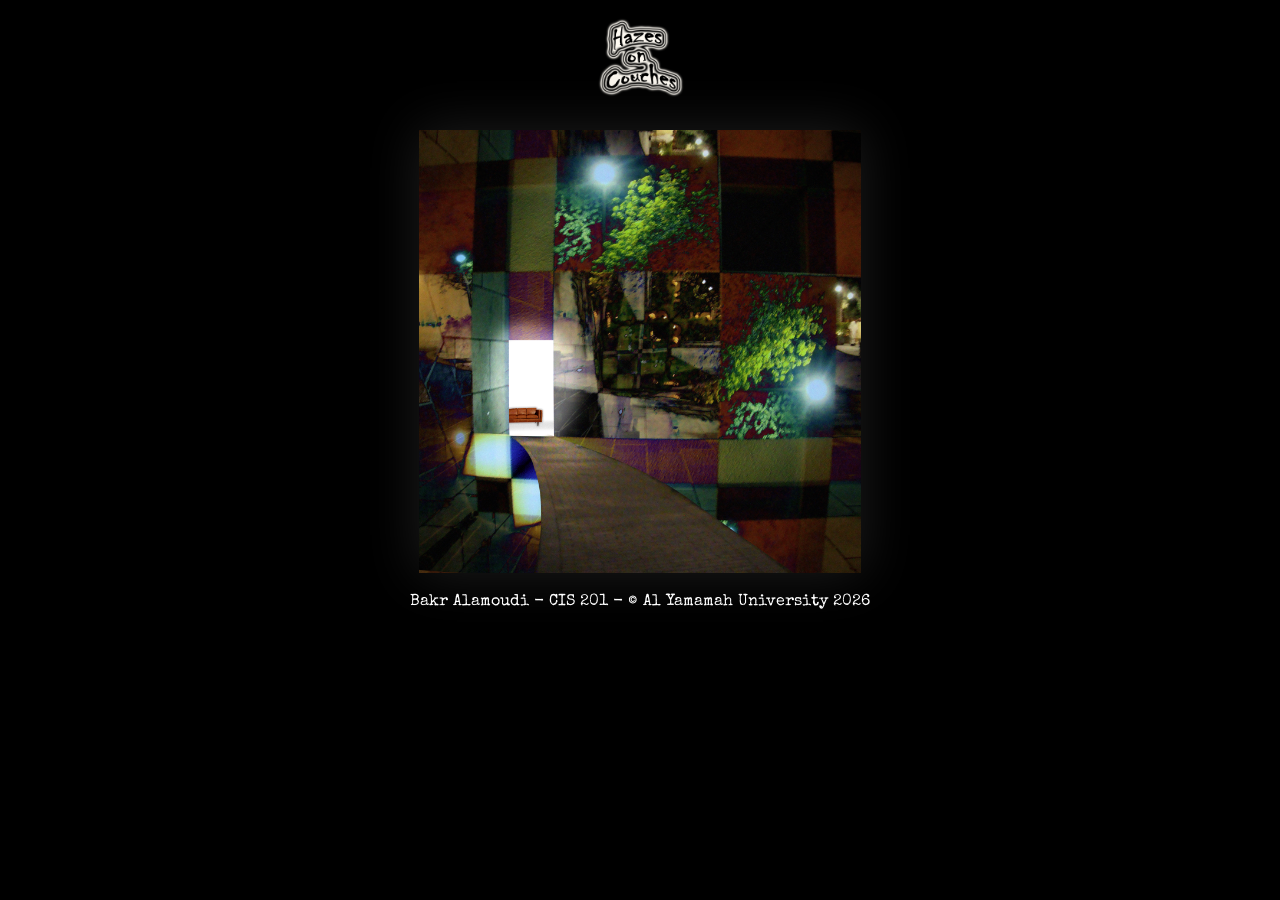
<file: index.html>
<!DOCTYPE html>
<html lang="en">
<head>
    <meta charset="UTF-8">
    <meta name="viewport" content="width=device-width, initial-scale=1.0">
    <title>it's the portal btw..</title>

    <link href="https://fonts.googleapis.com/css2?family=Special+Elite&display=swap" rel="stylesheet">

    <style>
        body {
            background-color: black;
            text-align: center;
            color: white;
            
            font-family: "Special Elite", system-ui;
            font-weight: 400;
            font-style: normal;
        }
    </style>
</head>

<body>
    <header><img src="imgs/logo.png" alt="logo" width="8%" height="8%"/></header>

    <br>

    <img style="box-shadow: 0px 0px 50px 1px rgb(29, 29, 29);" src="imgs/hazesoncouches.jpg" alt="hazesoncouches" usemap="#enterbutton" width="35%" height="35%"/>

    <p> Bakr Alamoudi - CIS 201 - &copy; Al Yamamah University 2026 </p>

    <map name="enterbutton">
        <area shape="rect" coords="134,314,204,462" href="homepage.html">
    </map>
    
</body>

</html>
</file>
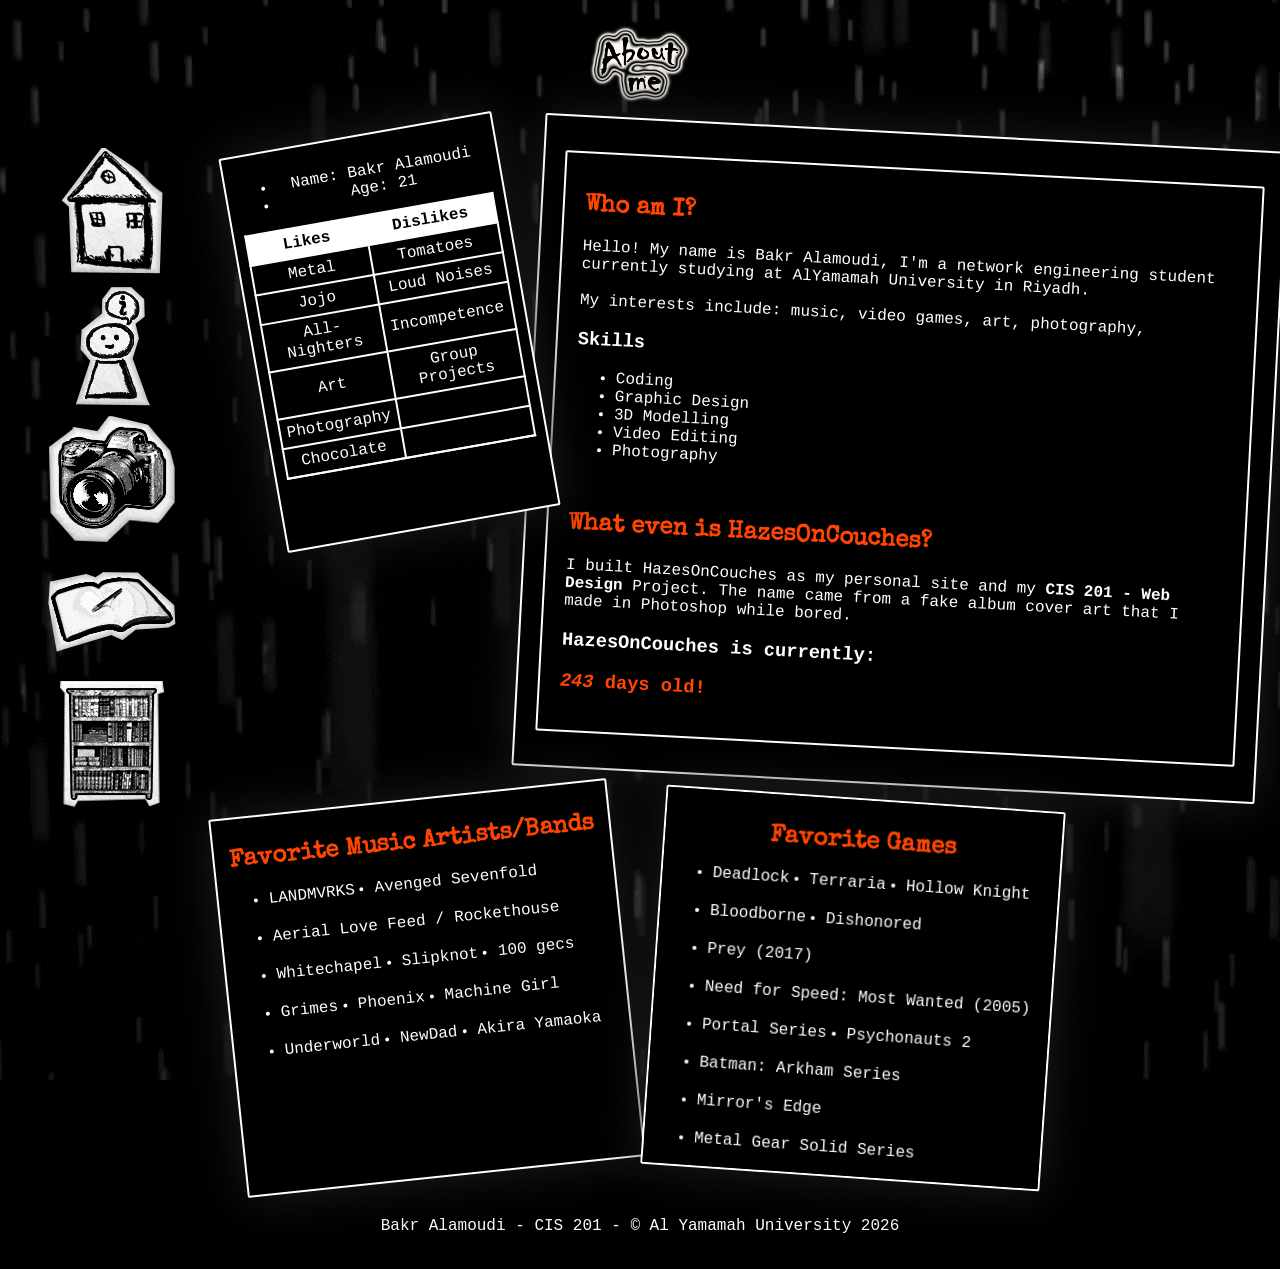
<file: aboutme.html>
<!DOCTYPE html>
<html lang="en">
<head>
    <meta charset="UTF-8">
    <meta name="viewport" content="width=device-width, initial-scale=1.0">
    <title>About Hazes</title>
    <link rel="stylesheet" href="stylesheets/aboutstylesheet.css">
    <link href="https://fonts.googleapis.com/css2?family=Special+Elite&display=swap" rel="stylesheet">
</head>

<body>
    <div id="header"><img src="imgs/aboutme_header.png" alt=""/></div>

        <div id="headerArea">
                            
                            <!--Bro just add the logo here or something.-->
                        
                            <!--Don't forget about the icons here, it's a nav bar btw.-->
                            <nav id="navbar">
                                <ul>
                                    <li><a href="homepage.html" ><img src="imgs/nav_icons/home_icon.png" alt="Home"></a></li>
                                    <li><a href="#"><img src="imgs/nav_icons/aboutme_icon.png" alt="aboutme"></a></li>
                                    <li><a href="photos.html" ><img src="imgs/nav_icons/photography_icon_3.png" alt="photography"></a></li>
                                    <li><a href="journal.html"><img src="imgs/nav_icons/journal_icon.png" alt="journal"></a></li>
                                    <li><a href="myshelf.html"><img src="imgs/nav_icons/myshelf_icon.png" alt="myshelf"></a></li>
                                </ul>
                            </nav>

                </div> 

    <div id="bigContainer">

            

        <div id="me">
            <ul>
                <li>Name: Bakr Alamoudi</li>
                <li>Age: 21</li>
            </ul>

            <table>
                <tr>
                    <th>Likes</th>
                    <th>Dislikes</th>
                </tr>
                <tr>
                    <td>Metal</td>
                    <td>Tomatoes</td>
                </tr>
                <tr>
                    <td>Jojo</td>
                    <td>Loud Noises</td>
                </tr>
                <tr>
                    <td>All-Nighters</td>
                    <td>Incompetence</td>
                </tr>
                <tr>
                    <td>Art</td>
                    <td>Group Projects</td>
                </tr>
                <tr>
                    <td>Photography</td>
                    <td></td>
                </tr>
                <tr>
                    <td>Chocolate</td>
                    <td></td>
                </tr>
                <tr>
            
                </tr>

                
            </table>
        </div>
        <div id="container">

            <div id="mainContent">
                <main>
                    <h2>Who am I?</h2>
                    <p>Hello! My name is Bakr Alamoudi, I'm a network engineering student currently studying at AlYamamah University in Riyadh. <br><br> My interests include: music, video games, art, photography, </p>

                    <h3>Skills</h3>
                    <ul>
                        <li>Coding</li>
                        <li>Graphic Design</li>
                        <li>3D Modelling</li>
                        <li>Video Editing</li>
                        <li>Photography</li>
                    </ul>

                    <br>

                    <h2>What even is HazesOnCouches?</h2>
                    <p>I built HazesOnCouches as my personal site and my <b>CIS 201 - Web Design</b> Project. The name came from a fake album cover art that I made in Photoshop while bored.</p>
                    
                    <h3 id="daySince"></h3>
                    
                    
                </main>
                
            </div>
            
        </div>
        
        

        <script src="scripts/daySinceScript.js"></script>
        
    </div>

    <div id="container2">

        <div class="fav" id="favArtists" style="transform: rotateZ(-6deg);">
                <h2>Favorite Music Artists/Bands</h2>
                <ul>
                    <li>LANDMVRKS</li>
                    <li>Avenged Sevenfold</li>
                    <li>Aerial Love Feed / Rockethouse</li>
                    <li>Whitechapel</li>
                    <li>Slipknot</li>
                    <li>100 gecs</li>
                    <li>Grimes</li>
                    <li>Phoenix</li>
                    <li>Machine Girl</li>
                    <li>Underworld</li>
                    <li>NewDad</li>
                    <li>Akira Yamaoka</li>
                </ul>
        </div>

        <div class="fav" id="favGames" style="transform: rotateZ(4deg);">
                <h2>Favorite Games</h2>
                <ul>
                    <li>Deadlock</li>
                    <li>Terraria</li>
                    <li>Hollow Knight</li>
                    <li>Bloodborne</li>
                    <li>Dishonored</li>
                    <li>Prey (2017)</li>
                    <li>Need for Speed: Most Wanted (2005)</li>
                    <li>Portal Series</li>
                    <li>Psychonauts 2</li>
                    <li>Batman: Arkham Series</li>
                    <li>Mirror's Edge</li>
                    <li>Metal Gear Solid Series</li>
                    <li>Devil May Cry Series</li>
                    <li>Midnight Club 3</li>
                    <li>Burnout 3</li>
                    <li>Tetris</li>
                </ul>
        </div>


    </div>

    <div id="footer">
            <footer><p> Bakr Alamoudi - CIS 201 - &copy; Al Yamamah University 2026 </p></footer>
    </div>


    
</body>
</html>
</file>
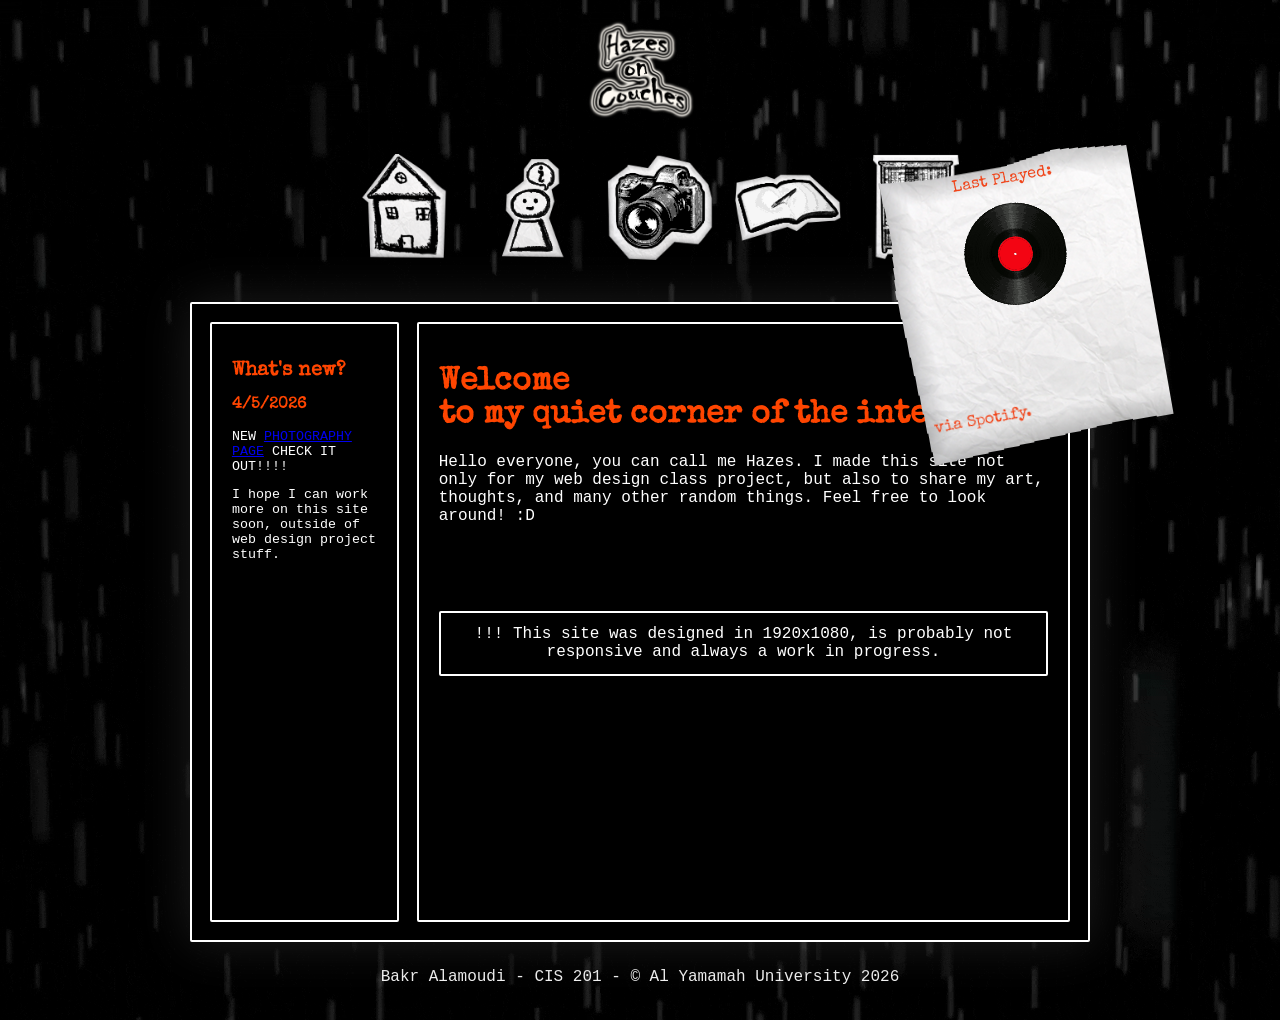
<file: homepage.html>
<!DOCTYPE html>
<html lang="en">
<head>
    <meta charset="UTF-8">
    <meta name="viewport" content="width=device-width, initial-scale=1.0">
    <title>Hazes On Couches</title>
    <link rel="stylesheet" href="stylesheets/defaultstylesheet.css">
    <link href="https://fonts.googleapis.com/css2?family=Special+Elite&display=swap" rel="stylesheet">
</head>

<body>
    <div id="header"><img src="imgs/logo.png" alt=""/></div>

    <div id="big container">
        <div id="extra">

                <div id="last.fm">
                    <p>Last Played:</p>
                    <img src="imgs/disc-spinning.gif" style="width: 40%; height: auto;">
                    <br>
                    <iframe src="https://petracoding.github.io/neocities/widgets/lastfm?center=1&marquee=1&font-family=Courier New&font-size=18px&color=#00000&username=HazesOnCouches&swapPositions=1&delimiter= - &underline=0&showAlbumCover=0" frameborder="0" title="Last.Fm Status"></iframe>
                    <p style="text-align:center; position: absolute; bottom: 5%; left: 7%;">via Spotify.</p>
                </div>
            </div>

        <div id="headerArea">
                    
                    <!--Bro just add the logo here or something.-->
                
                    <!--Don't forget about the icons here, it's a nav bar btw.-->
                    <nav id="navbar">
                        <ul>
                            <li><a href="#" ><img src="imgs/nav_icons/home_icon.png" alt="Home"></a></li>
                            <li><a href="aboutme.html"><img src="imgs/nav_icons/aboutme_icon.png" alt="aboutme"></a></li>
                            <li><a href="photos.html" ><img src="imgs/nav_icons/photography_icon_3.png" alt="photography"></a></li>
                            <li><a href="journal.html"><img src="imgs/nav_icons/journal_icon.png" alt="journal"></a></li>
                            <li><a href="myshelf.html"><img src="imgs/nav_icons/myshelf_icon.png" alt="myshelf"></a></li>
                        </ul>
                    </nav>

        </div>     

        <div id="container">

            <div id="mainContent">

                <aside id="leftSidebar">
                    <h1>What's new?</h1>
                    
                    <h3>4/5/2026</h3>
                    <p>NEW <a href="photos.html">PHOTOGRAPHY PAGE</a> CHECK IT OUT!!!!</p>
                    <p>I hope I can work more on this site soon, outside of web design project stuff.</p>
                </aside>

                <main>
                    <h1>Welcome <br> to my quiet corner of the internet.</h1>

                    <p>Hello everyone, you can call me Hazes. I made this site not only for my web design class project,
                        but also to share my art, thoughts, and many other random things. Feel free to look around! :D</p>
                    <br>
                    <br>
                    <br>
                    <p style="text-align: center; border: 2px solid white; border-radius: 2px; padding: 2%;"> !!! This site was designed in 1920x1080, is probably not responsive and always a work in progress.</p>
                </main>

                
            </div>


            
        </div>

        <div id="footer">
                <footer><p> Bakr Alamoudi - CIS 201 - &copy; Al Yamamah University 2026 </p></footer>
        </div>
    </div>



    
</body>
</html>
</file>
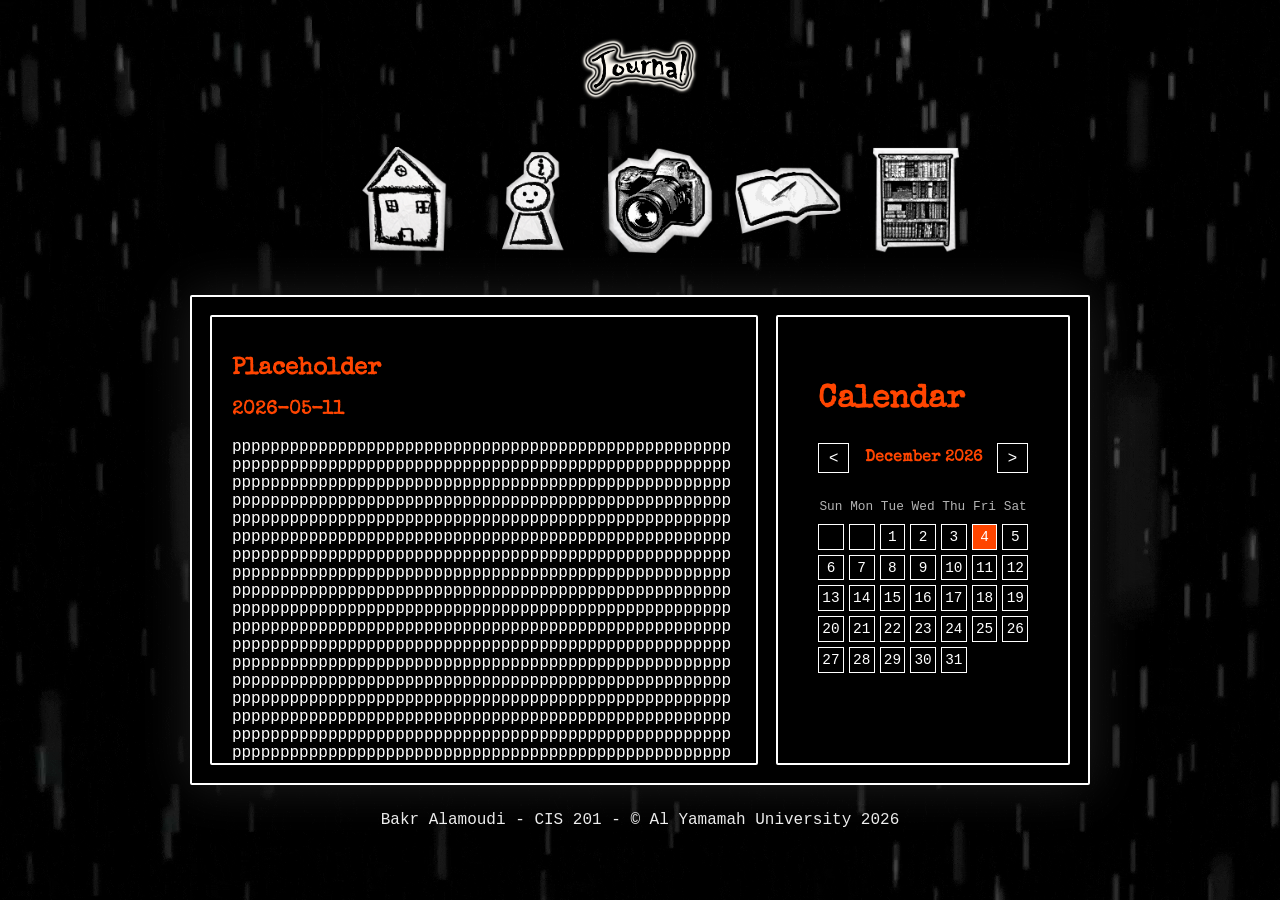
<file: journal.html>
<!DOCTYPE html>
<html lang="en">
<head>
    <meta charset="UTF-8">
    <meta name="viewport" content="width=device-width, initial-scale=1.0">
    <title>Hazes' Journal</title>
    <link rel="stylesheet" href="stylesheets/journalstylesheet.css">
    <link href="https://fonts.googleapis.com/css2?family=Special+Elite&display=swap" rel="stylesheet">
    <link rel="script" href="journal.js">
</head>

<body>
    <div id="header"><img src="imgs/journal_header.png" alt=""/></div>

    <div id="big container">

        <div id="headerArea">
                    
                    <!--Bro just add the logo here or something.-->
                
                    <!--Don't forget about the icons here, it's a nav bar btw.-->
                    <nav id="navbar">
                        <ul>
                            <li><a href="homepage.html" ><img src="imgs/nav_icons/home_icon.png" alt="Home"></a></li>
                            <li><a href="aboutme.html"><img src="imgs/nav_icons/aboutme_icon.png" alt="aboutme"></a></li>
                            <li><a href="photos.html" ><img src="imgs/nav_icons/photography_icon_3.png" alt="photography"></a></li>
                            <li><a href="#"><img src="imgs/nav_icons/journal_icon.png" alt="journal"></a></li>
                            <li><a href="myshelf.html"><img src="imgs/nav_icons/myshelf_icon.png" alt="myshelf"></a></li>
                        </ul>
                    </nav>

        </div>     

        <div id="container">

            <div id="mainContent">
                <main id="journal-container">

                    <div id="journal-container">

                        <h2 id="entry-title"></h2>

                        <h3 id="entry-date"></h3>

                        <div id="entry-text"></div>

                    </div>

                </main>
                <aside id="rightSidebar">
                    <div id="calendar-widget">

                        <h1>Calendar</h1>

                        <div id="calendar-header">

                            <button id="prev-month"><</button>

                            <h2 id="month-year">May 2026</h2>

                            <button id="next-month">></button>

                        </div>

                        <div id="calendar-days">

                            <div class="day-name">Sun</div>
                            <div class="day-name">Mon</div>
                            <div class="day-name">Tue</div>
                            <div class="day-name">Wed</div>
                            <div class="day-name">Thu</div>
                            <div class="day-name">Fri</div>
                            <div class="day-name">Sat</div>

                        </div>

                        <div id="calendar-grid">

                            <!-- days are generated by javascript here!!! -->

                        </div>
                </aside>
                
            </div>

            <div id="pagination"></div>
        </div>

        <script src="scripts/journalScript2.js"></script>

        <div id="footer">
                <footer><p> Bakr Alamoudi - CIS 201 - &copy; Al Yamamah University 2026 </p></footer>
        </div>
    </div>



    
</body>
</html>
</file>
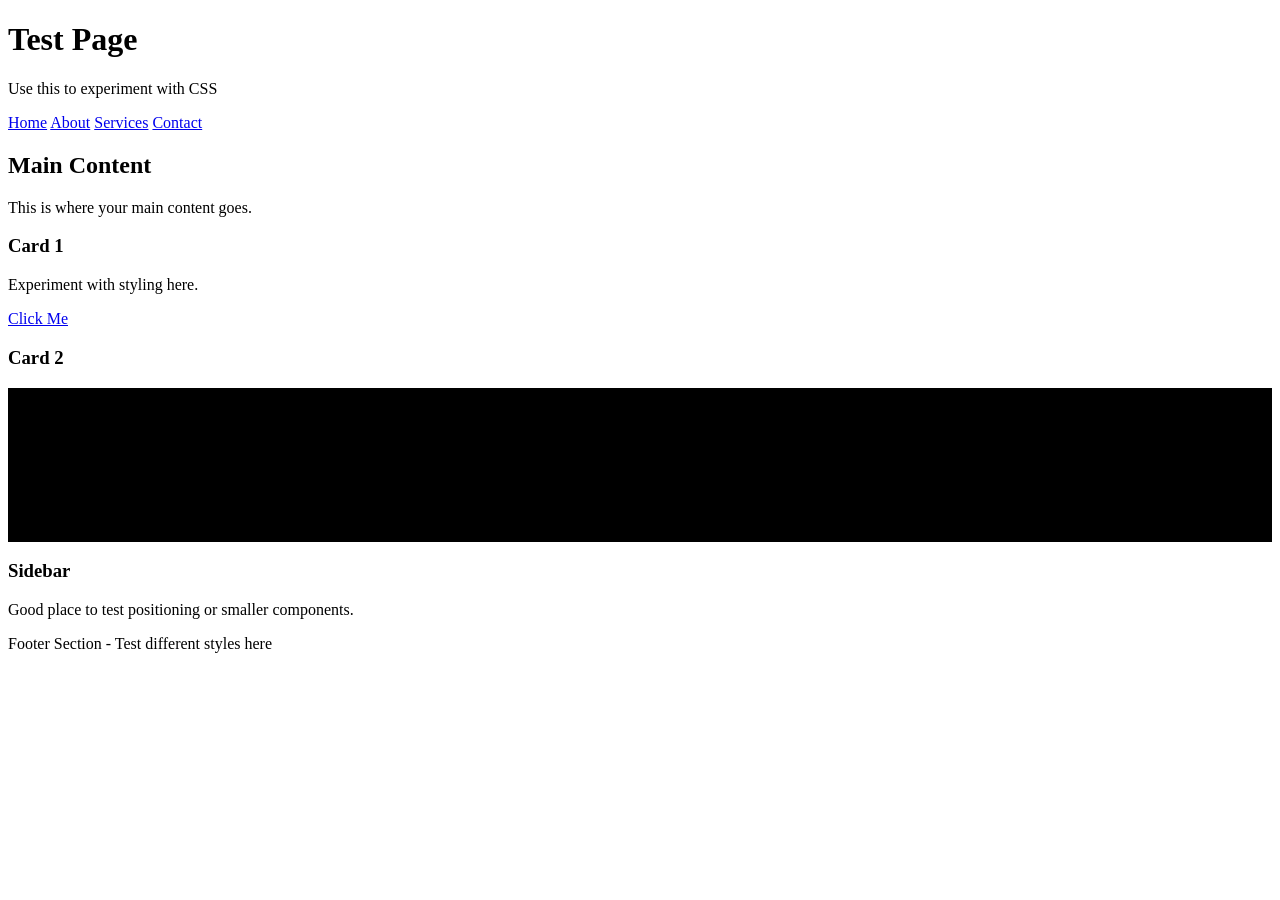
<file: testsite.html>
<!DOCTYPE html>
<html lang="en">
<head>
  <meta charset="UTF-8">
  <meta name="viewport" content="width=device-width, initial-scale=1.0">
  <title>HTML Structure Test</title>
</head>
<body>

  <header>
    <h1>Test Page</h1>
    <p>Use this to experiment with CSS</p>
  </header>

  <nav>
    <a href="#">Home</a>
    <a href="#">About</a>
    <a href="#">Services</a>
    <a href="#">Contact</a>
  </nav>

  <div class="container">
    <main>
      <h2>Main Content</h2>
      <p>This is where your main content goes.</p>

      <div class="card">
        <h3>Card 1</h3>
        <p>Experiment with styling here.</p>
        <a href="#">Click Me</a>
      </div>

      <div class="card">
        <h3>Card 2</h3>
        <div id="last.fm" style="background-color: black;">
          <iframe src="https://petracoding.github.io/neocities/widgets/lastfm?center=1&font-family=Courier New&font-size=13px&color=#FFFFFF&username=HazesOnCouches&swapPositions=1&delimiter= - &underline=0&showAlbumCover=100" frameborder="0" title="Last.Fm Status"></iframe>
        </div>
        </div>
    </main>

    <aside>
      <h3>Sidebar</h3>
      <p>Good place to test positioning or smaller components.</p>
    </aside>
  </div>

  <footer>
    <p>Footer Section - Test different styles here</p>
  </footer>

</body>
</html>
</file>
<file: stylesheets/aboutstylesheet.css>
* {
  box-sizing:border-box;
}
#container2 {
    display: flex;
    flex-direction: row;
    justify-content: center;
    align-items: center;
}

#bigContainer {
    display: flex;
    padding-left: 130px;
}

#me{
    width: 300px;
    max-width: 700px;
    max-height: 400px;
    margin: 0 0 0 10%;
    box-shadow: 0px 0px 50px 1px rgb(29, 29, 29);
    background-color: black;
    position: relative;
    border: 2px solid white;
    border-radius: 2px;
    transform: rotate(-10deg);
    z-index: 10;
    padding: 10px;
}

#container {
    transform: rotate(3deg);
    max-width: 1000px;
    margin: 0;
    box-shadow: 0px 0px 50px 1px rgb(29, 29, 29);
    background-color: black;
    position: relative;
    border: 2px solid white;
    border-radius: 2px;
    padding: 20px;
}

hr {
    color: white;
}

main {
    width: 700px;
    padding: 20px;
    margin: 2%;
    margin-left: 0;
    text-align: left;
    border: 2px solid white;
    border-radius: 2px;
}

footer {
    padding: 10px;
}



body {
    background-image: url("../imgs/background.gif");
    background-repeat: no-repeat;
    background-attachment: fixed;
    color: white;
    text-align: center;
    background-color: black;
    font-family: 'Courier New', Courier, monospace;
    
}

h1, h2 {
    font-family: "Special Elite", 'Courier New', Courier, monospace;
    color: orangered;
}

p {
    font-family: 'Courier New', Courier, monospace;
}

.special-elite-regular {
  font-family: "Special Elite", system-ui;
  font-weight: 400;
  font-style: normal;
}
table {
    width: 100%;
}

table, td, th {
    border: 2px solid white;
    border-radius: 2px;
    border-collapse: collapse;
    padding: 5px;
}

th {
    background-color: white;
    color: black;
}

.fav {
    width: 400px;
    height: 380px;
    box-shadow: 0px 0px 50px 1px rgb(29, 29, 29);
    background-color: black;
    border: 2px solid white;
    border-radius: 2px;
    z-index: 100;
    padding: 10px;
    position: relative;
    text-align: center;
    overflow-wrap: break-word;
    overflow-y: scroll;
    overflow-x: hidden;
    margin: 1%;
}

.favInner {
    border: 2px white solid; 
    border-radius: 2px; 
    margin: 2%;
}

.fav ul {
    display: flex;
    flex-wrap: wrap;
    align-self: center;
    gap: 20px;
}







/*Nav bar shit.*/
#headerArea {
    position: fixed;
    top: 5;
    z-index: 1000;
}

#navbar img {
    width: auto;
    height: 80%;
    flex-shrink: 0;
}

#navbar ul {
    display: flex;
    flex-direction: column;
    list-style-type: none;
    justify-content: center;
    align-items: start;
}

#navbar img:hover {
    transform: scale(1.1) rotate(-10deg);
}

#header img:hover {
    animation-name: headercouch;
    animation-duration: 3s;
}

#header img {
    width: 10%;
    height: auto;
}

@keyframes headercouch {
    50% {transform: rotateY(-180deg);}

}
</file>
<file: stylesheets/defaultstylesheet.css>
* {
  box-sizing:border-box;
}

#extra {
    position: absolute;
    transform: rotate(-10deg);
    right: 10%;
    background-image: url(../imgs/currentlistening.png);
    background-repeat: no-repeat;
    width: 20vw;
    height: 33vh;
    z-index: 11;
    color: rgb(240, 68, 25);
    
}
#extra p {
    font-family: "Special Elite";
}



#container {
    max-width: 900px;
    margin: 0 auto;
    box-shadow: 0px 0px 50px 1px rgb(29, 29, 29);
    background-color: black;
    position: relative;
    border: 2px solid white;
    border-radius: 2px;
}

hr {
    color: white;
}

/*Nav bar shit.*/
#navbar {
    height: 15%;
}

#navbar img {
    width: auto;
    height: 80%;
    flex-shrink: 0;
}

#navbar ul {
    display: flex;
    list-style-type: none;
    justify-content: center;
}

#navbar img:hover {
    transform: scale(1.1) rotate(-10deg);
}





#mainContent {
    display: flex;
}


#leftSidebar {
    width: 200px;
    height: 600px;
    padding: 20px;
    font-size: smaller;
    margin: 2%;
    border: 2px solid white;
    border-radius: 2px;
    overflow: auto;
    text-align: left;
}

main {
    width: 700px;
    border: 2px solid white;
    border-radius: 2px;
    padding: 20px;
    margin: 2%;
    margin-left: 0;
    text-align: left;
}

footer {
    padding: 10px;
}



body {
    background-image: url("../imgs/background.gif");
    background-repeat: no-repeat;
    background-attachment: fixed;
    color: white;
    text-align: center;
    background-color: black;
    
}

h1, h2, h3 {
    font-family: "Special Elite", 'Courier New', Courier, monospace;
    color: orangered;
}

p {
    font-family: 'Courier New', Courier, monospace;
}

.special-elite-regular {
  font-family: "Special Elite", system-ui;
  font-weight: 400;
  font-style: normal;
}





#photograph {
    position: absolute;
    top: 80%;
    transform: scaleX(1) rotate(-10deg);
    width: fit-content;
}

#photograph img {
    width: 12vw;
    height: auto;
}

#photograph img:hover {
    transform: rotate(-5deg) scale(1.05);
}




#header img:hover {
    animation-name: headercouch;
    animation-duration: 3s;
}

#header img {
    width: 10%;
    height: auto;
}

@keyframes headercouch {
    50% {transform: rotateY(-180deg);}

}
</file>
<file: stylesheets/journalstylesheet.css>
* {
  box-sizing:border-box;
}

#container {
    max-width: 900px;
    margin: 0 auto;
    box-shadow: 0px 0px 50px 1px rgb(29, 29, 29);
    background-color: black;
    position: relative;
    border: 2px solid white;
    border-radius: 2px;
}

hr {
    color: white;
}

#mainContent {
    display: flex;
}


#rightSidebar {
    width: 350px;
    padding: 20px;
    font-size: smaller;
    margin: 2%;
    border: 2px solid white;
    border-radius: 2px;
    text-align: left;
    height: 450px;
}

main {
    width: 700px;
    max-height: 450px;
    border: 2px solid white;
    border-radius: 2px;
    padding: 20px;
    margin: 2%;
    margin-right: 0;
    text-align: left;
    font-family: 'Courier New', Courier, monospace;
    overflow-wrap: break-word;
    overflow-y: scroll;
    overflow-x: hidden;
}

footer {
    padding: 10px;
}



body {
    background-image: url("../imgs/background.gif");
    background-repeat: no-repeat;
    background-attachment: fixed;
    color: white;
    text-align: center;
    background-color: black;
    
}

h1, h2, h3 {
    font-family: "Special Elite", 'Courier New', Courier, monospace;
    color: orangered;
}

p {
    font-family: 'Courier New', Courier, monospace;
}

.special-elite-regular {
  font-family: "Special Elite", system-ui;
  font-weight: 400;
  font-style: normal;
}



#header img:hover {
    animation-name: headercouch;
    animation-duration: 3s;
}

#header img {
    width: 10%;
    height: auto;
}

@keyframes headercouch {
    50% {transform: rotateY(-180deg);}

}




/*Nav bar shit.*/
#navbar {
    height: 15%;
}

#navbar img {
    width: auto;
    height: 80%;
    flex-shrink: 0;
}

#navbar ul {
    display: flex;
    list-style-type: none;
    justify-content: center;
}

#navbar img:hover {
    transform: scale(1.1) rotate(-10deg);
}


/*Calendar and modal shit*/
#calendar-widget {
    padding: 20px;
    width: 250px;
    background: black;
    color: white;
    font-family: 'Courier New', Courier, monospace;
}

#calendar-widget h1 {
    font-size: 2rem;
    margin-bottom: 20px;
}


#calendar-header {
    display: flex;
    justify-content: space-between;
    align-items: center;
    margin-bottom: 20px;
}


#calendar-header button {
    background: black;
    color: white;
    border: 1px solid white;
    padding: 5px 10px;
    cursor: pointer;
    font-size: 1rem;
}


#month-year {
    font-size: 1rem;
    text-align: center;
}


#calendar-days {
    display: grid;
    grid-template-columns: repeat(7, 1fr);
    margin-bottom: 10px;
    text-align: center;
    gap: 5px;
}


.day-name {
    font-size: 0.8rem;
    opacity: 0.7;
}


#calendar-grid {
    display: grid;
    grid-template-columns: repeat(7, 1fr);
    gap: 5px;
}


.calendar-day,
.empty-day {
    aspect-ratio: 1 / 1;
    display: flex;
    justify-content: center;
    align-items: center;
    border: 1px solid white;
    font-size: 0.9rem;
}


.calendar-day {
    cursor: pointer;
    transition: 0.2s;
}


.calendar-day:hover {
    background: white;
    color: black;
}


.has-entry {
    background: white;
    color: black;
    font-weight: bold;
}


.has-entry:hover {
    background: black;
    color: white;
}


.today {
    background-color: orangered;
}
</file>
